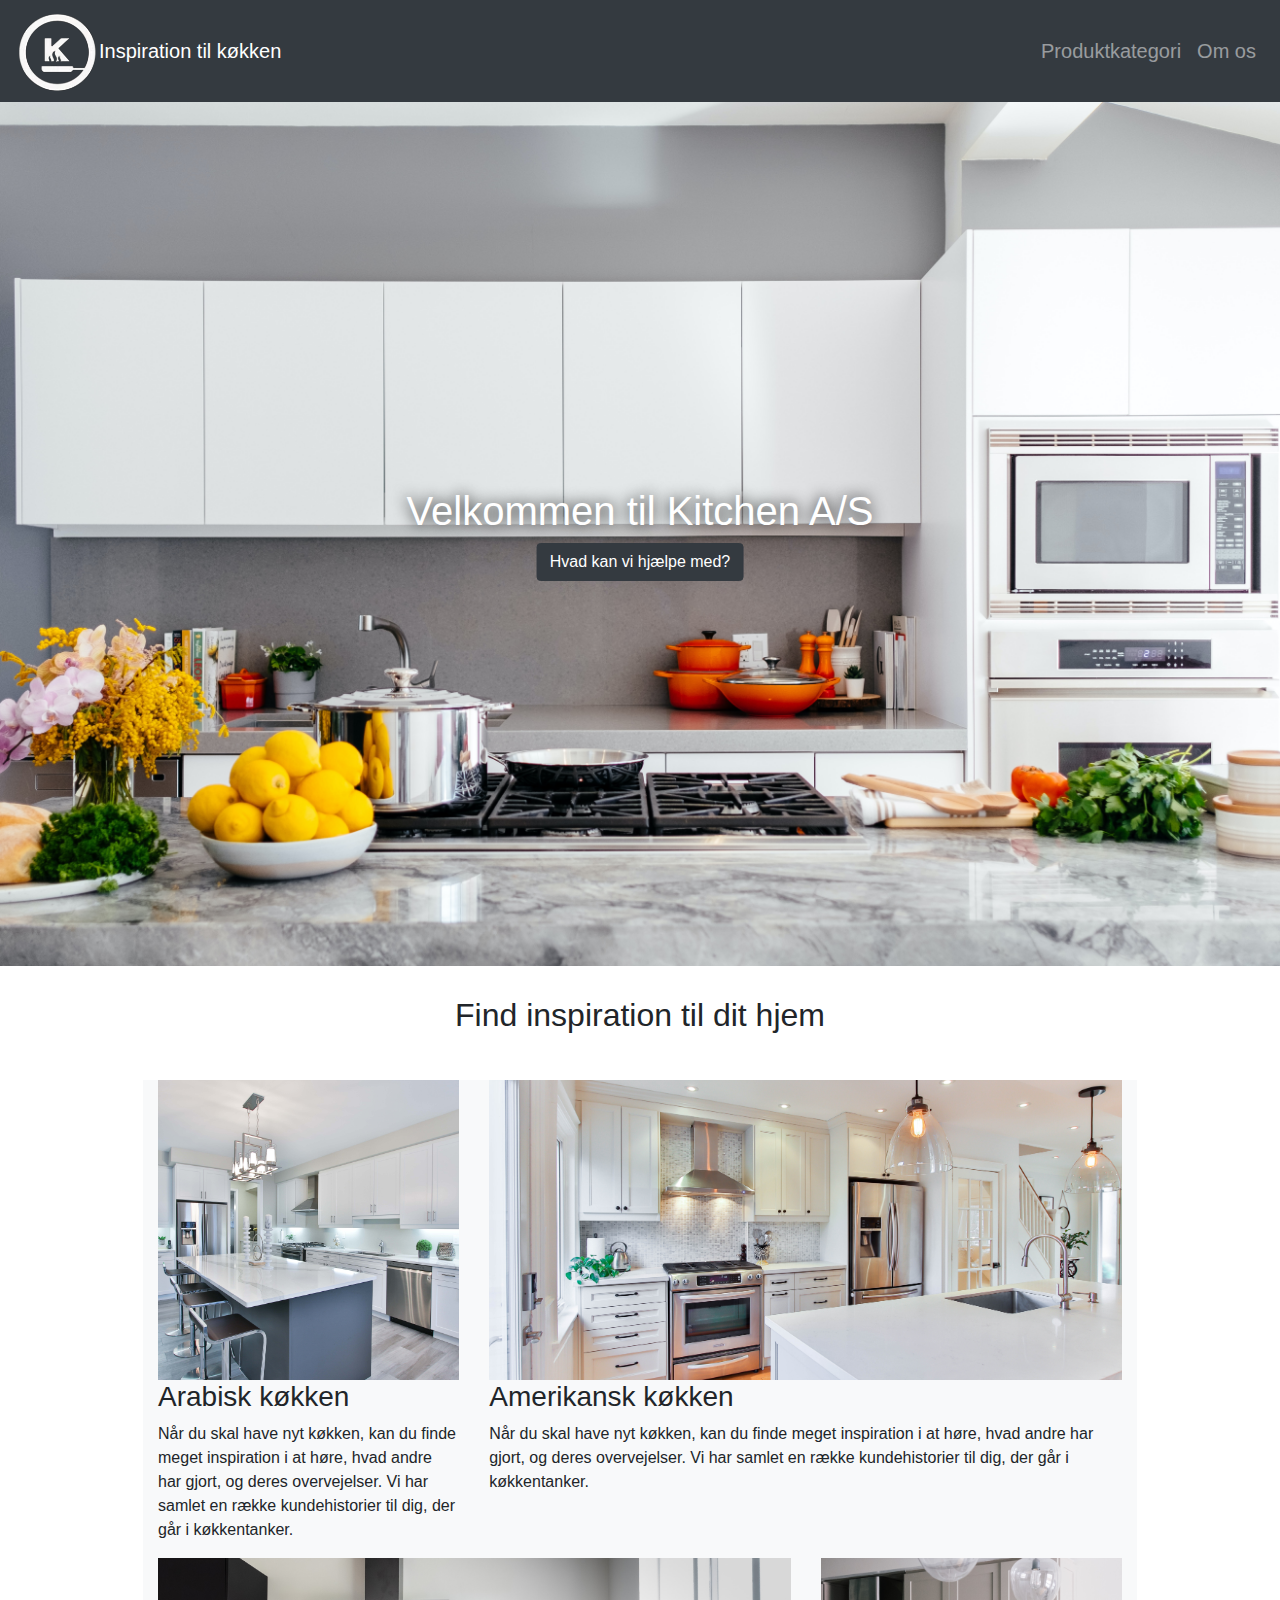
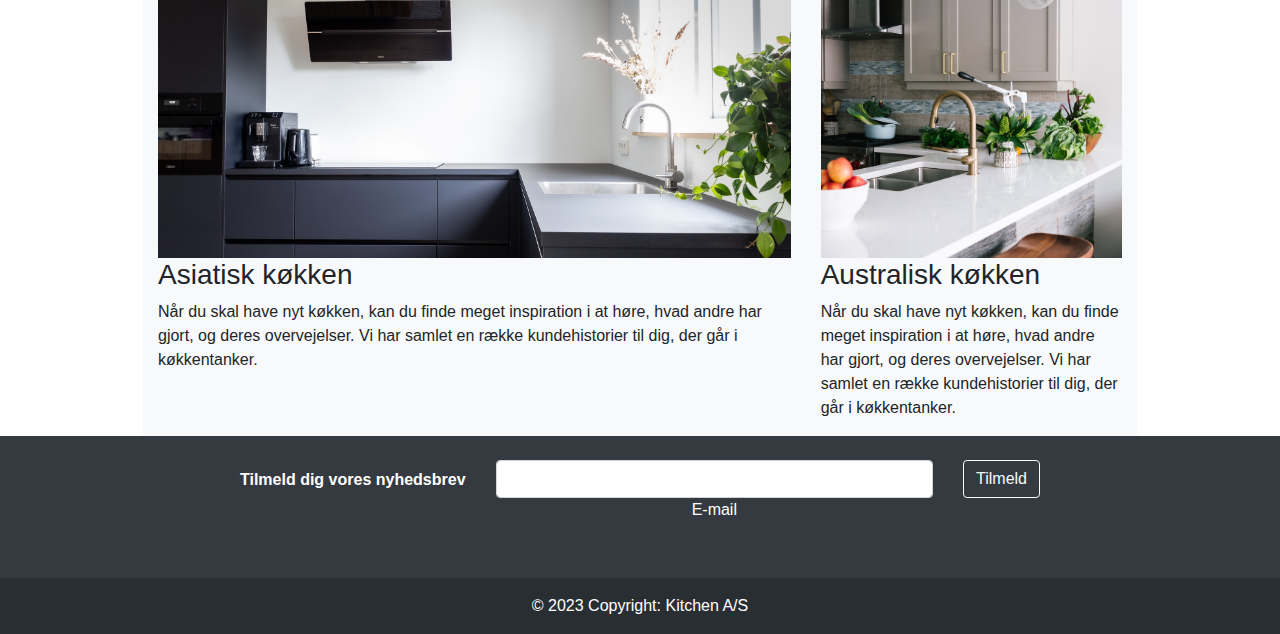
<file: index.html>
<!DOCTYPE html>
<html lang="da">
<head>
    <!-- Metadata til søgemaskiners robotter, indstiller indhold til "noindex" -->
    <meta name="robots" content="noindex">
    
    <!-- Link til Bootstrap CSS-frameworket -->
    <link rel="stylesheet" href="https://cdn.jsdelivr.net/npm/bootstrap@4.3.1/dist/css/bootstrap.min.css" integrity="sha384-ggOyR0iXCbMQv3Xipma34MD+dH/1fQ784/j6cY/iJTQUOhcWr7x9JvoRxT2MZw1T" crossorigin="anonymous">
    
    <!-- Tegnsætning og viewport-indstillinger -->
    <meta charset="UTF-8">
    <meta name="viewport" content="width=device-width, initial-scale=1.0">
    
    <!-- Link til brugerdefineret stylesheet -->
    <link rel="stylesheet" href="style.css">
    
    <!-- Titel på siden -->
    <title>Køkken</title>
</head>
<body>
<header>
    <!-- Navigationsbjælke ved hjælp af Bootstrap -->
    <nav class="navbar navbar-expand-lg navbar-dark bg-dark">
        <a href="index.html"><img class="logo" src="/billeder/Kitchen-Logo.png" alt=""></a>
        <a class="navbar-brand" href="index.html">Inspiration til køkken</a>
        
        <!-- Knap til responsiv navigation -->
        <button class="navbar-toggler" type="button" data-toggle="collapse" data-target="#navbarSupportedContent" aria-controls="navbarSupportedContent" aria-expanded="false" aria-label="Toggle navigation">
            <span class="navbar-toggler-icon"></span>
        </button>
        
        <!-- Navigationslinks -->
        <div class="margin">
            <div class="collapse navbar-collapse" id="navbarSupportedContent">
                <ul class="navbar-nav mr-auto">
                    <li class="nav-item">
                        <a class="nav-link" href="produktkategori.html">Produktkategori <span class="sr-only">(nuværende)</span></a>
                    </li>
                    <li class="nav-item">
                        <a class="nav-link" href="omos.html">Om os</a>
                    </li>
                </ul>
            </div>
        </div>
    </nav>
</header>  

<main class="text-center">
    <!-- Hero-sektion med en velkomstbesked og en call-to-action-knap -->
    <div class="herotext">
        <h1>
            Velkommen til Kitchen A/S
        </h1>
        <a href="#cards"><button type="button" class="btn btn-dark">Hvad kan vi hjælpe med?</button></a>
    </div>
    <img class="hero" src="billeder/jason-briscoe-GliaHAJ3_5A-unsplash.jpg" alt=""> 
</main>

<div id="cards" class="cards">
    <!-- Sektion med kort, der viser inspirationskategorier -->
    <h2 class="text-center">Find inspiration til dit hjem</h2>
    <div class="container-fluid mt-3">
        <div class="container-fluid">
            <div class="row">
                <!-- Kort 1: Arabisk køkken -->
                <div class="col-sm-3 col-md-6 col-lg-4 bg-light text-black">
                    <img class="grid_1" src="billeder/sidekix-media-I_QC1JICzA0-unsplash.jpg" alt="">
                    <h3>Arabisk køkken</h3>
                    <p>Når du skal have nyt køkken, kan du finde meget inspiration i at høre, hvad andre har gjort, og deres overvejelser. Vi har samlet en række kundehistorier til dig, der går i køkkentanker.</p>
                </div>
                
                <!-- Kort 2: Amerikansk køkken -->
                <div class="col-sm-9 col-md-6 col-lg-8 bg-light text-black">
                    <img class="grid_2" src="billeder/sidekix-media-UDDULE_eIBY-unsplash.jpg" alt="">
                    <h3>Amerikansk køkken</h3>
                    <p>Når du skal have nyt køkken, kan du finde meget inspiration i at høre, hvad andre har gjort, og deres overvejelser. Vi har samlet en række kundehistorier til dig, der går i køkkentanker.</p>
                </div>
                
                <!-- Kort 3: Asiatisk køkken -->
                <div class="col-sm-9 col-md-6 col-lg-8 bg-light text-black">
                    <img class="grid_1" src="billeder/sven-brandsma-3hEGHI4b4gg-unsplash.jpg" alt="">
                    <h3>Asiatisk køkken</h3>
                    <p>Når du skal have nyt køkken, kan du finde meget inspiration i at høre, hvad andre har gjort, og deres overvejelser. Vi har samlet en række kundehistorier til dig, der går i køkkentanker.</p>
                </div>
                
                <!-- Kort 4: Australsk køkken -->
                <div class="col-sm-3 col-md-6 col-lg-4 bg-light text-black">
                    <img class="grid_2" src="billeder/christian-mackie-cc0Gg3BegjE-unsplash.jpg" alt="">
                    <h3>Australisk køkken</h3>
                    <p>Når du skal have nyt køkken, kan du finde meget inspiration i at høre, hvad andre har gjort, og deres overvejelser. Vi har samlet en række kundehistorier til dig, der går i køkkentanker.</p>
                </div>
            </div>
        </div>
    </div>
</div>

<footer class="bg-dark text-center text-white">
    <!-- Footer-sektion med en formular til tilmelding af nyhedsbrev -->
    <div class="container p-4 pb-0">
        <!-- Sektion for nyhedsbrevsformular -->
        <section class="">
            <form action="">
                <!-- Grid-række for formular-elementer -->
                <div class="row d-flex justify-content-center">
                    <!-- Kolonne for tekst -->
                    <div class="col-auto">
                        <p class="pt-2">
                            <strong>Tilmeld dig vores nyhedsbrev</strong>
                        </p>
                    </div>
                    <!-- Kolonne for e-mail-input -->
                    <div class="col-md-5 col-12">
                        <div class="form-outline form-white mb-4">
              <input type="email" id="form5Example29" class="form-control" />
              <label class="form-label" for="form5Example29">E-mail</label>
            </div>
          </div>
          <!--Grid column-->

          <!--Grid column-->
          <div class="col-auto">
            <!-- Submit button -->
            <button type="submit" class="btn btn-outline-light mb-4">
              Tilmeld
            </button>
          </div>
          <!--Grid column-->
        </div>
        <!--Grid row-->
      </form>
    </section>
    <!-- Section: Form -->
  </div>
  <!-- Grid container -->

  <!-- Copyright -->
  <div class="text-center p-3" style="background-color: rgba(0, 0, 0, 0.2);">
    © 2023 Copyright:
    <a class="text-white" href="">Kitchen A/S</a>
  </div>
  <!-- Copyright -->
</footer>
</body>
</html>
</file>
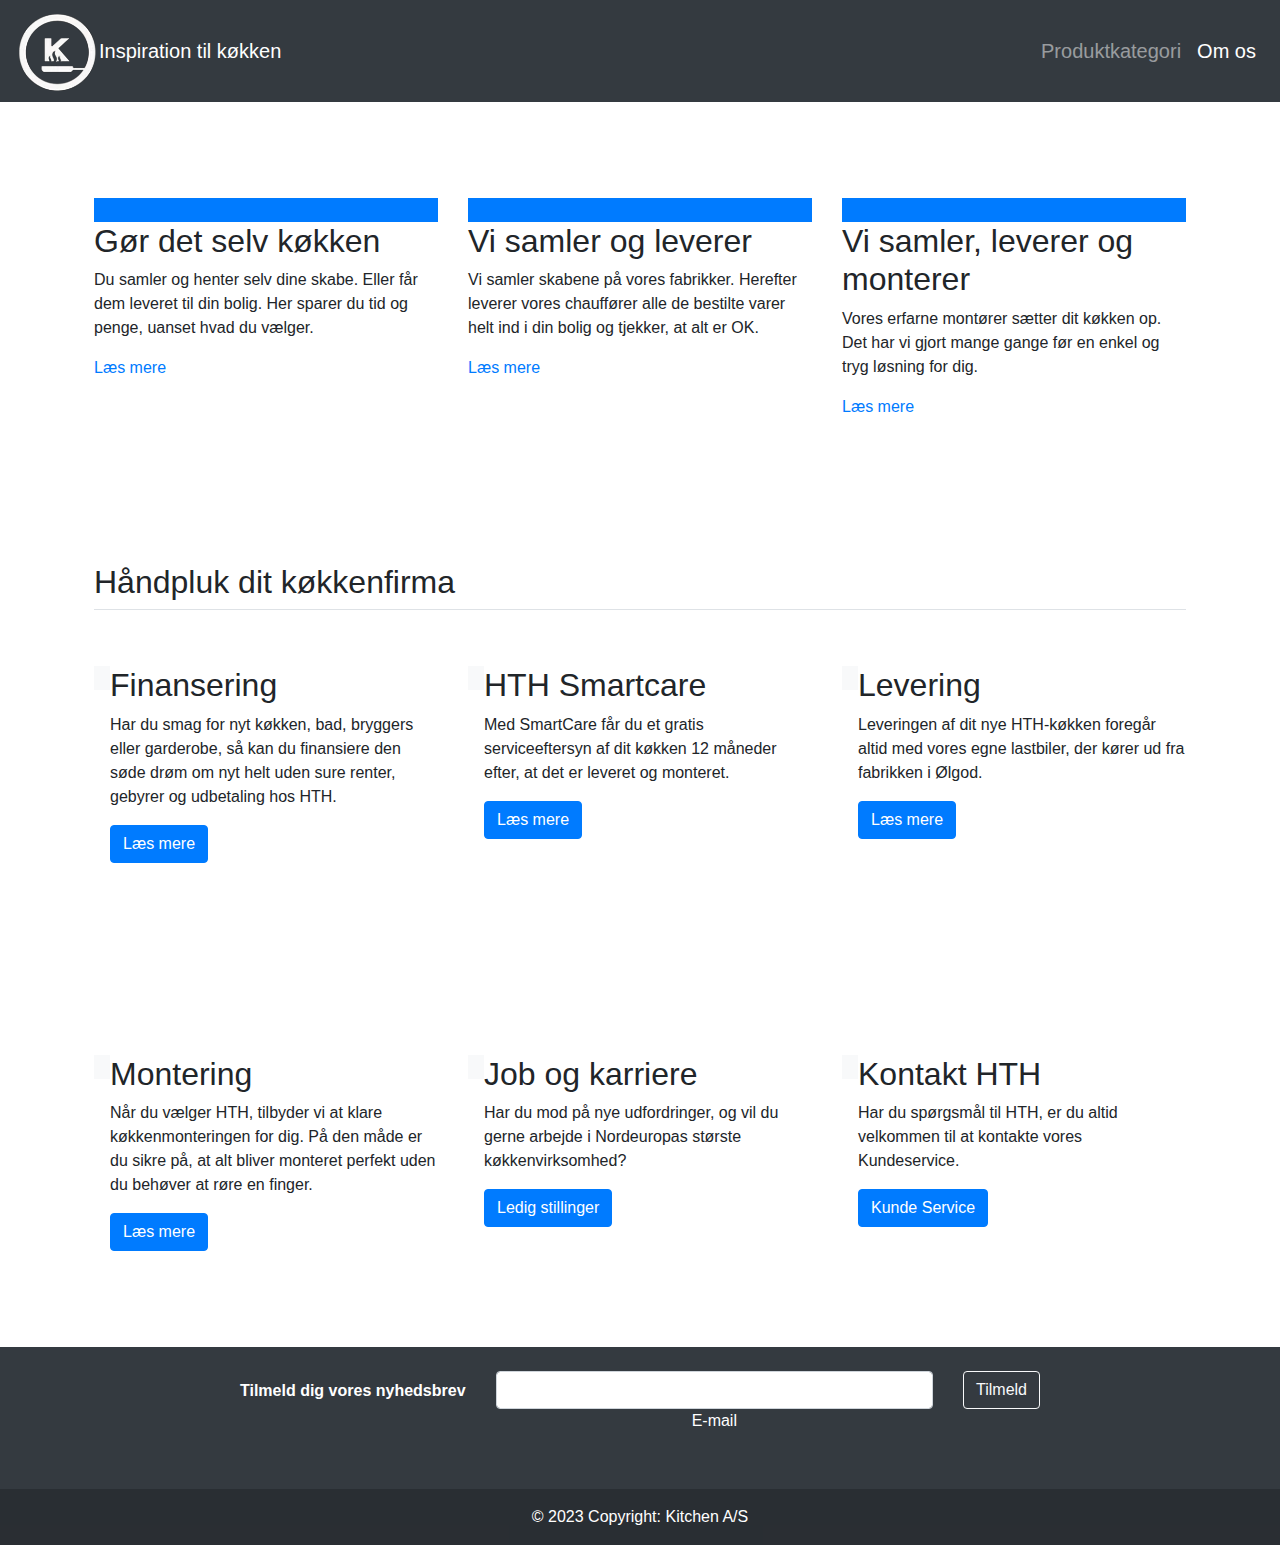
<file: omos.html>
<!DOCTYPE html>
<html lang="da">
<head>
    <meta name="robots" content="noindex">
    <link rel="stylesheet" href="https://cdn.jsdelivr.net/npm/bootstrap@4.3.1/dist/css/bootstrap.min.css" integrity="sha384-ggOyR0iXCbMQv3Xipma34MD+dH/1fQ784/j6cY/iJTQUOhcWr7x9JvoRxT2MZw1T" crossorigin="anonymous">
    <meta charset="UTF-8">
    <meta name="viewport" content="width=device-width, initial-scale=1.0">
    <link rel="stylesheet" href="style.css">
    <title>Køkken</title>
    
</head>
<body>
<header>
    <nav class="navbar navbar-expand-lg navbar-dark bg-dark">
      <a href="index.html"><img class="logo" src="/billeder/Kitchen-Logo.png" alt=""></a>
        <a class="navbar-brand" href="index.html">Inspiration til køkken</a>
        <button class="navbar-toggler" type="button" data-toggle="collapse" data-target="#navbarSupportedContent" aria-controls="navbarSupportedContent" aria-expanded="false" aria-label="Toggle navigation">
          <span class="navbar-toggler-icon"></span>
        </button>
      <div class="margin">
        <div class="collapse navbar-collapse" id="navbarSupportedContent">
          <ul class="navbar-nav mr-auto">
            <li class="nav-item">
              <a class="nav-link" href="produktkategori.html">Produktkategori <span class="sr-only">(current)</span></a>
            </li>
            <li class="nav-item active">
              <a class="nav-link" href="omos.html">Om os</a>
            </li>
            
          </ul>
        </div>
        </div>
      </nav>
</header>   
  

<main>


  <div class="container px-4 py-5" id="featured-3">
    <div class="row g-4 py-5 row-cols-1 row-cols-lg-3">
      <div class="feature col">
        <div class="feature-icon bg-primary bg-gradient">
          <svg class="bi" width="1em" height="1em"><use xlink:href="#collection"/></svg>
        </div>
        <h2>Gør det selv køkken</h2>
        <p>Du samler og henter selv dine skabe. Eller får dem leveret til din bolig. Her sparer du tid og penge, uanset hvad du vælger.</p>
        <a href="#" class="icon-link">
          Læs mere
          <svg class="bi" width="1em" height="1em"><use xlink:href="#chevron-right"/></svg>
        </a>
      </div>
      <div class="feature col">
        <div class="feature-icon bg-primary bg-gradient">
          <svg class="bi" width="1em" height="1em"><use xlink:href="#people-circle"/></svg>
        </div>
        <h2>Vi samler og leverer</h2>
        <p>Vi samler skabene på vores fabrikker. Herefter leverer vores chauffører alle de bestilte varer helt ind i din bolig og tjekker, at alt er OK.</p>
        <a href="#" class="icon-link">
          Læs mere
          <svg class="bi" width="1em" height="1em"><use xlink:href="#chevron-right"/></svg>
        </a>
      </div>
      <div class="feature col">
        <div class="feature-icon bg-primary bg-gradient">
          <svg class="bi" width="1em" height="1em"><use xlink:href="#toggles2"/></svg>
        </div>
        <h2>Vi samler, leverer og monterer</h2>
        <p>Vores erfarne montører sætter dit køkken op. Det har vi gjort mange gange før en enkel og tryg løsning for dig.</p>
        <a href="#" class="icon-link">
          Læs mere
          <svg class="bi" width="1em" height="1em"><use xlink:href="#chevron-right"/></svg>
        </a>
      </div>
    </div>
  </div>

  <div class="b-example-divider"></div>

  <div class="container px-4 py-5" id="hanging-icons">
    <h2 class="pb-2 border-bottom">Håndpluk dit køkkenfirma</h2>
    <div class="row g-4 py-5 row-cols-1 row-cols-lg-3">
      <div class="col d-flex align-items-start">
        <div class="icon-square bg-light text-dark flex-shrink-0 me-3">
          <svg class="bi" width="1em" height="1em"><use xlink:href="#toggles2"/></svg>
        </div>
        <div>
          <h2>Finansering</h2>
          <p>Har du smag for nyt køkken, bad, bryggers eller garderobe, så kan du finansiere den søde drøm om nyt helt uden sure renter, gebyrer og udbetaling hos HTH.</p>
          <a href="#" class="btn btn-primary">
            Læs mere
          </a>
        </div>
      </div>
      <div class="col d-flex align-items-start">
        <div class="icon-square bg-light text-dark flex-shrink-0 me-3">
          <svg class="bi" width="1em" height="1em"><use xlink:href="#cpu-fill"/></svg>
        </div>
        <div>
          <h2>HTH Smartcare</h2>
          <p>Med SmartCare får du et gratis serviceeftersyn af dit køkken 12 måneder efter, at det er leveret og monteret.</p>
          <a href="#" class="btn btn-primary">
            Læs mere
          </a>
        </div>
      </div>
      <div class="col d-flex align-items-start">
        <div class="icon-square bg-light text-dark flex-shrink-0 me-3">
          <svg class="bi" width="1em" height="1em"><use xlink:href="#tools"/></svg>
        </div>
        <div>
          <h2>Levering</h2>
          <p>Leveringen af dit nye HTH-køkken foregår altid med vores egne lastbiler, der kører ud fra fabrikken i Ølgod.</p>
          <a href="#" class="btn btn-primary">
            Læs mere
          </a>
        </div>
      </div>
    </div>
  </div>
  <div class="container px-4 py-5" id="hanging-icons">
    <div class="row g-4 py-5 row-cols-1 row-cols-lg-3">
      <div class="col d-flex align-items-start">
        <div class="icon-square bg-light text-dark flex-shrink-0 me-3">
          <svg class="bi" width="1em" height="1em"><use xlink:href="#toggles2"/></svg>
        </div>
        <div>
          <h2>Montering</h2>
          <p>Når du vælger HTH, tilbyder vi at klare køkkenmonteringen for dig. På den måde er du sikre på, at alt bliver monteret perfekt uden du behøver at røre en finger.</p>
          <a href="#" class="btn btn-primary">
            Læs mere
          </a>
        </div>
      </div>
      <div class="col d-flex align-items-start">
        <div class="icon-square bg-light text-dark flex-shrink-0 me-3">
          <svg class="bi" width="1em" height="1em"><use xlink:href="#cpu-fill"/></svg>
        </div>
        <div>
          <h2>Job og karriere </h2>
          <p>Har du mod på nye udfordringer, og vil du gerne arbejde i Nordeuropas største køkkenvirksomhed?</p>
          <a href="#" class="btn btn-primary">
            Ledig stillinger
          </a>
        </div>
      </div>
      <div class="col d-flex align-items-start">
        <div class="icon-square bg-light text-dark flex-shrink-0 me-3">
          <svg class="bi" width="1em" height="1em"><use xlink:href="#tools"/></svg>
        </div>
        <div>
          <h2>Kontakt HTH</h2>
          <p>Har du spørgsmål til HTH, er du altid velkommen til at kontakte vores Kundeservice.</p>
          <a href="#" class="btn btn-primary">
            Kunde Service
          </a>
        </div>
      </div>
    </div>
  </div>

  <div class="b-example-divider"></div>






<footer class="bg-dark text-center text-white sticky">
  <!-- Grid container -->
  <div class="container p-4 pb-0">
    <!-- Section: Form -->
    <section class="">
      <form action="">
        <!--Grid row-->
        <div class="row d-flex justify-content-center">
          <!--Grid column-->
          <div class="col-auto">
            <p class="pt-2">
              <strong>Tilmeld dig vores nyhedsbrev</strong>
            </p>
          </div>
          <!--Grid column-->

          <!--Grid column-->
          <div class="col-md-5 col-12">
            <!-- Email input -->
            <div class="form-outline form-white mb-4">
              <input type="email" id="form5Example29" class="form-control" />
              <label class="form-label" for="form5Example29">E-mail</label>
            </div>
          </div>
          <!--Grid column-->

          <!--Grid column-->
          <div class="col-auto">
            <!-- Submit button -->
            <button type="submit" class="btn btn-outline-light mb-4">
              Tilmeld
            </button>
          </div>
          <!--Grid column-->
        </div>
        <!--Grid row-->
      </form>
    </section>
    <!-- Section: Form -->
  </div>
  <!-- Grid container -->

  <!-- Copyright -->
  <div class="text-center p-3" style="background-color: rgba(0, 0, 0, 0.2);">
    © 2023 Copyright:
    <a class="text-white" href="">Kitchen A/S</a>
  </div>
  <!-- Copyright -->
</footer>

</body>
</html>
</file>
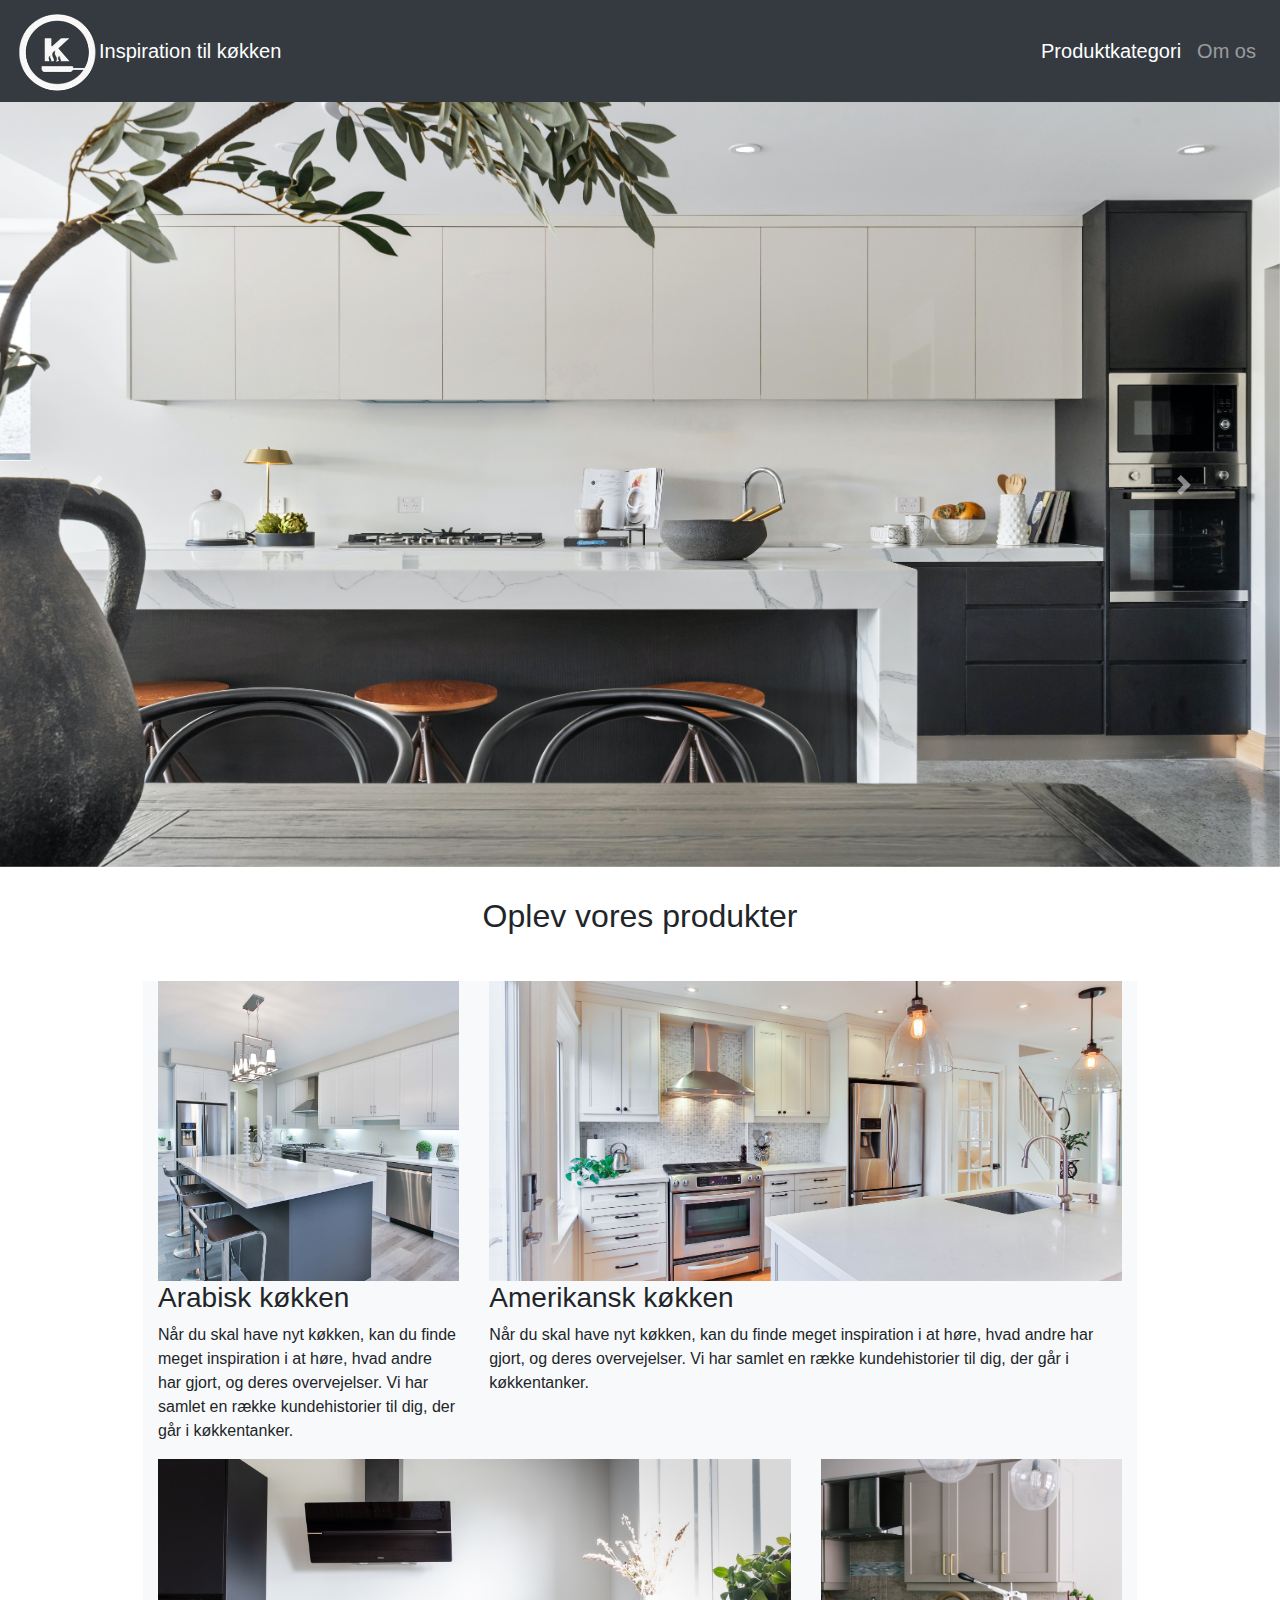
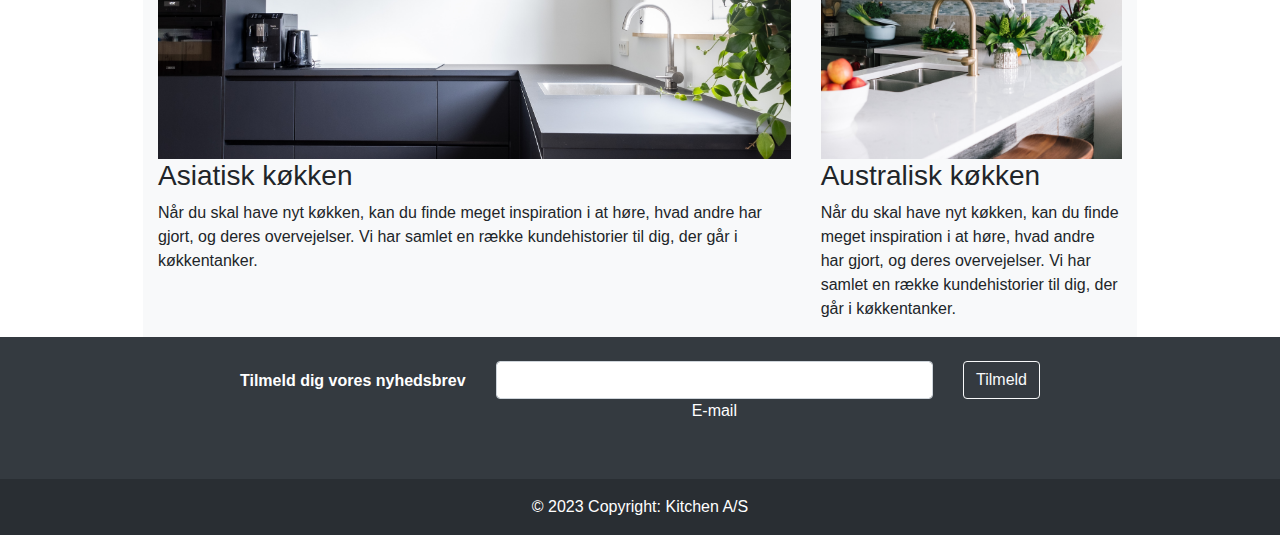
<file: produktkategori.html>
<!DOCTYPE html>
<html lang="da">
<head>
    <meta name="robots" content="noindex">
    <link rel="stylesheet" href="https://cdn.jsdelivr.net/npm/bootstrap@4.3.1/dist/css/bootstrap.min.css" integrity="sha384-ggOyR0iXCbMQv3Xipma34MD+dH/1fQ784/j6cY/iJTQUOhcWr7x9JvoRxT2MZw1T" crossorigin="anonymous">
    <meta charset="UTF-8">
    <meta name="viewport" content="width=device-width, initial-scale=1.0">
    <link rel="stylesheet" href="style.css">
    <title>Køkken</title>
    
</head>
<body>
<header>
    <nav class="navbar navbar-expand-lg navbar-dark bg-dark">
      <a href="index.html"><img class="logo" src="/billeder/Kitchen-Logo.png" alt=""></a>
        <a class="navbar-brand" href="index.html">Inspiration til køkken</a>
        <button class="navbar-toggler" type="button" data-toggle="collapse" data-target="#navbarSupportedContent" aria-controls="navbarSupportedContent" aria-expanded="false" aria-label="Toggle navigation">
          <span class="navbar-toggler-icon"></span>
        </button>
        <div class="margin">
        <div class="collapse navbar-collapse" id="navbarSupportedContent">
          <ul class="navbar-nav mr-auto">
            <li class="nav-item active">
              <a class="nav-link" href="produktkategori.html">Produktkategori <span class="sr-only">(current)</span></a>
            </li>
            <li class="nav-item">
              <a class="nav-link" href="omos.html">Om os</a>
            </li>
            
          </ul>
        </div>
        </div>
      </nav>
</header> 

 
    

    <div id="carouselExampleControls" class="carousel slide" data-ride="carousel">
      <div class="carousel-inner">
        <div class="carousel-item active">
          <img class="d-block w-100" src="billeder/steven-ungermann-fZ1vlupgdSY-unsplash.jpg" alt="First slide">
        </div>
        <div class="carousel-item">
          <img class="d-block w-100" src="billeder/sidekix-media-KWRlQNaRHSA-unsplash.jpg" alt="Second slide">
        </div>
        <div class="carousel-item">
          <img class="d-block w-100" src="billeder/sidekix-media-UDDULE_eIBY-unsplash.jpg" alt="Third slide">
        </div>
      </div>
      <a class="carousel-control-prev" href="#carouselExampleControls" role="button" data-slide="prev">
        <span class="carousel-control-prev-icon" aria-hidden="true"></span>
        <span class="sr-only">Previous</span>
      </a>
      <a class="carousel-control-next" href="#carouselExampleControls" role="button" data-slide="next">
        <span class="carousel-control-next-icon" aria-hidden="true"></span>
        <span class="sr-only">Next</span>
      </a>
    </div>

    <div id="cards" class="cards">
  <h2 class="text-center">Oplev vores produkter</h2>
  <div class="container-fluid mt-3">
    <div class="container-fluid">
      <div class="row">
        <div class="col-sm-3 col-md-6 col-lg-4 bg-light text-black">
          <img class="grid_1" src="billeder/sidekix-media-I_QC1JICzA0-unsplash.jpg" alt="">
          <h3>Arabisk køkken</h3>
          <p>Når du skal have nyt køkken, kan du finde meget inspiration i at høre, hvad andre har gjort, og deres overvejelser. Vi har samlet en række kundehistorier til dig, der går i køkkentanker.</p>
        </div>
        <div class="col-sm-9 col-md-6 col-lg-8 bg-light text-black">
          <img class="grid_2" src="billeder/sidekix-media-UDDULE_eIBY-unsplash.jpg" alt="">
          <h3>Amerikansk køkken</h3>
          <p>Når du skal have nyt køkken, kan du finde meget inspiration i at høre, hvad andre har gjort, og deres overvejelser. Vi har samlet en række kundehistorier til dig, der går i køkkentanker.</p>
          
        </div>
        <div class="col-sm-9 col-md-6 col-lg-8 bg-light text-black">
          <img class="grid_1" src="billeder/sven-brandsma-3hEGHI4b4gg-unsplash.jpg" alt="">
          <h3>Asiatisk køkken</h3>
          <p>Når du skal have nyt køkken, kan du finde meget inspiration i at høre, hvad andre har gjort, og deres overvejelser. Vi har samlet en række kundehistorier til dig, der går i køkkentanker.</p>
        </div>
        <div class="col-sm-3 col-md-6 col-lg-4 bg-light text-black">
          <img class="grid_2" src="billeder/christian-mackie-cc0Gg3BegjE-unsplash.jpg" alt="">
          <h3>Australisk køkken</h3>
          <p>Når du skal have nyt køkken, kan du finde meget inspiration i at høre, hvad andre har gjort, og deres overvejelser. Vi har samlet en række kundehistorier til dig, der går i køkkentanker.</p>
        </div>
      </div>
    </div>
  </div>
</div>
<footer class="bg-dark text-center text-white">
  <!-- Grid container -->
  <div class="container p-4 pb-0">
    <!-- Section: Form -->
    <section class="">
      <form action="">
        <!--Grid row-->
        <div class="row d-flex justify-content-center">
          <!--Grid column-->
          <div class="col-auto">
            <p class="pt-2">
              <strong>Tilmeld dig vores nyhedsbrev</strong>
            </p>
          </div>
          <!--Grid column-->

          <!--Grid column-->
          <div class="col-md-5 col-12">
            <!-- Email input -->
            <div class="form-outline form-white mb-4">
              <input type="email" id="form5Example29" class="form-control" />
              <label class="form-label" for="form5Example29">E-mail</label>
            </div>
          </div>
          <!--Grid column-->

          <!--Grid column-->
          <div class="col-auto">
            <!-- Submit button -->
            <button type="submit" class="btn btn-outline-light mb-4">
              Tilmeld
            </button>
          </div>
          <!--Grid column-->
        </div>
        <!--Grid row-->
      </form>
    </section>
    <!-- Section: Form -->
  </div>
  <!-- Grid container -->

  <!-- Copyright -->
  <div class="text-center p-3" style="background-color: rgba(0, 0, 0, 0.2);">
    © 2023 Copyright:
    <a class="text-white" href="">Kitchen A/S</a>
  </div>
  <!-- Copyright -->
</footer>
<script src="https://code.jquery.com/jquery-3.4.1.slim.min.js" integrity="sha384-J6qa4849blE2+poT4WnyKhv5vZF5SrPo0iEjwBvKU7imGFAV0wwj1yYfoRSJoZ+n" crossorigin="anonymous"></script>
<script src="https://cdn.jsdelivr.net/npm/popper.js@1.16.0/dist/umd/popper.min.js" integrity="sha384-Q6E9RHvbIyZFJoft+2mJbHaEWldlvI9IOYy5n3zV9zzTtmI3UksdQRVvoxMfooAo" crossorigin="anonymous"></script>
<script src="https://cdn.jsdelivr.net/npm/bootstrap@4.4.1/dist/js/bootstrap.min.js" integrity="sha384-wfSDF2E50Y2D1uUdj0O3uMBJnjuUD4Ih7YwaYd1iqfktj0Uod8GCExl3Og8ifwB6" crossorigin="anonymous"></script>
</body>
</html>
</file>
<file: style.css>
* {
    box-sizing: border-box;
    scroll-behavior: smooth;
}

.margin {
    margin-left: auto;


}

nav a {
font-size: 20px;
}


.hero {
    width: 100%;
    height: 96vh;
    object-fit: cover;
}
main{
    position: relative;
}
.herotext{
    position: absolute;
    top: 50%;
    left: 50%;
    transform: translate(-50%, -50%);
    color: white;
    text-shadow: 0px 0px 15px black;
}

.cards {
    padding: 0 10%
}

.row {
    overflow: hidden;
}

.row img {
    width: 100%;
    height: 300px;
    object-fit: cover;
    transition: transform 0.4s ease;
    transform-origin: 50% 50%;
}

.row img:hover {
    transform: scale(1.025);
    width: 100%;
}
.logo {
    filter: invert(100%);
}


.d-block {
    object-fit: cover;
    width: 100%;
    height: 85vh;
}

.cards h2 {
padding: 30px 30px;
}

.bd-placeholder-img {
    font-size: 1.125rem;
    text-anchor: middle;
    -webkit-user-select: none;
    -moz-user-select: none;
    user-select: none;
  }

  @media (min-width: 768px) {
    .bd-placeholder-img-lg {
      font-size: 3.5rem;
    }
  }
</file>
